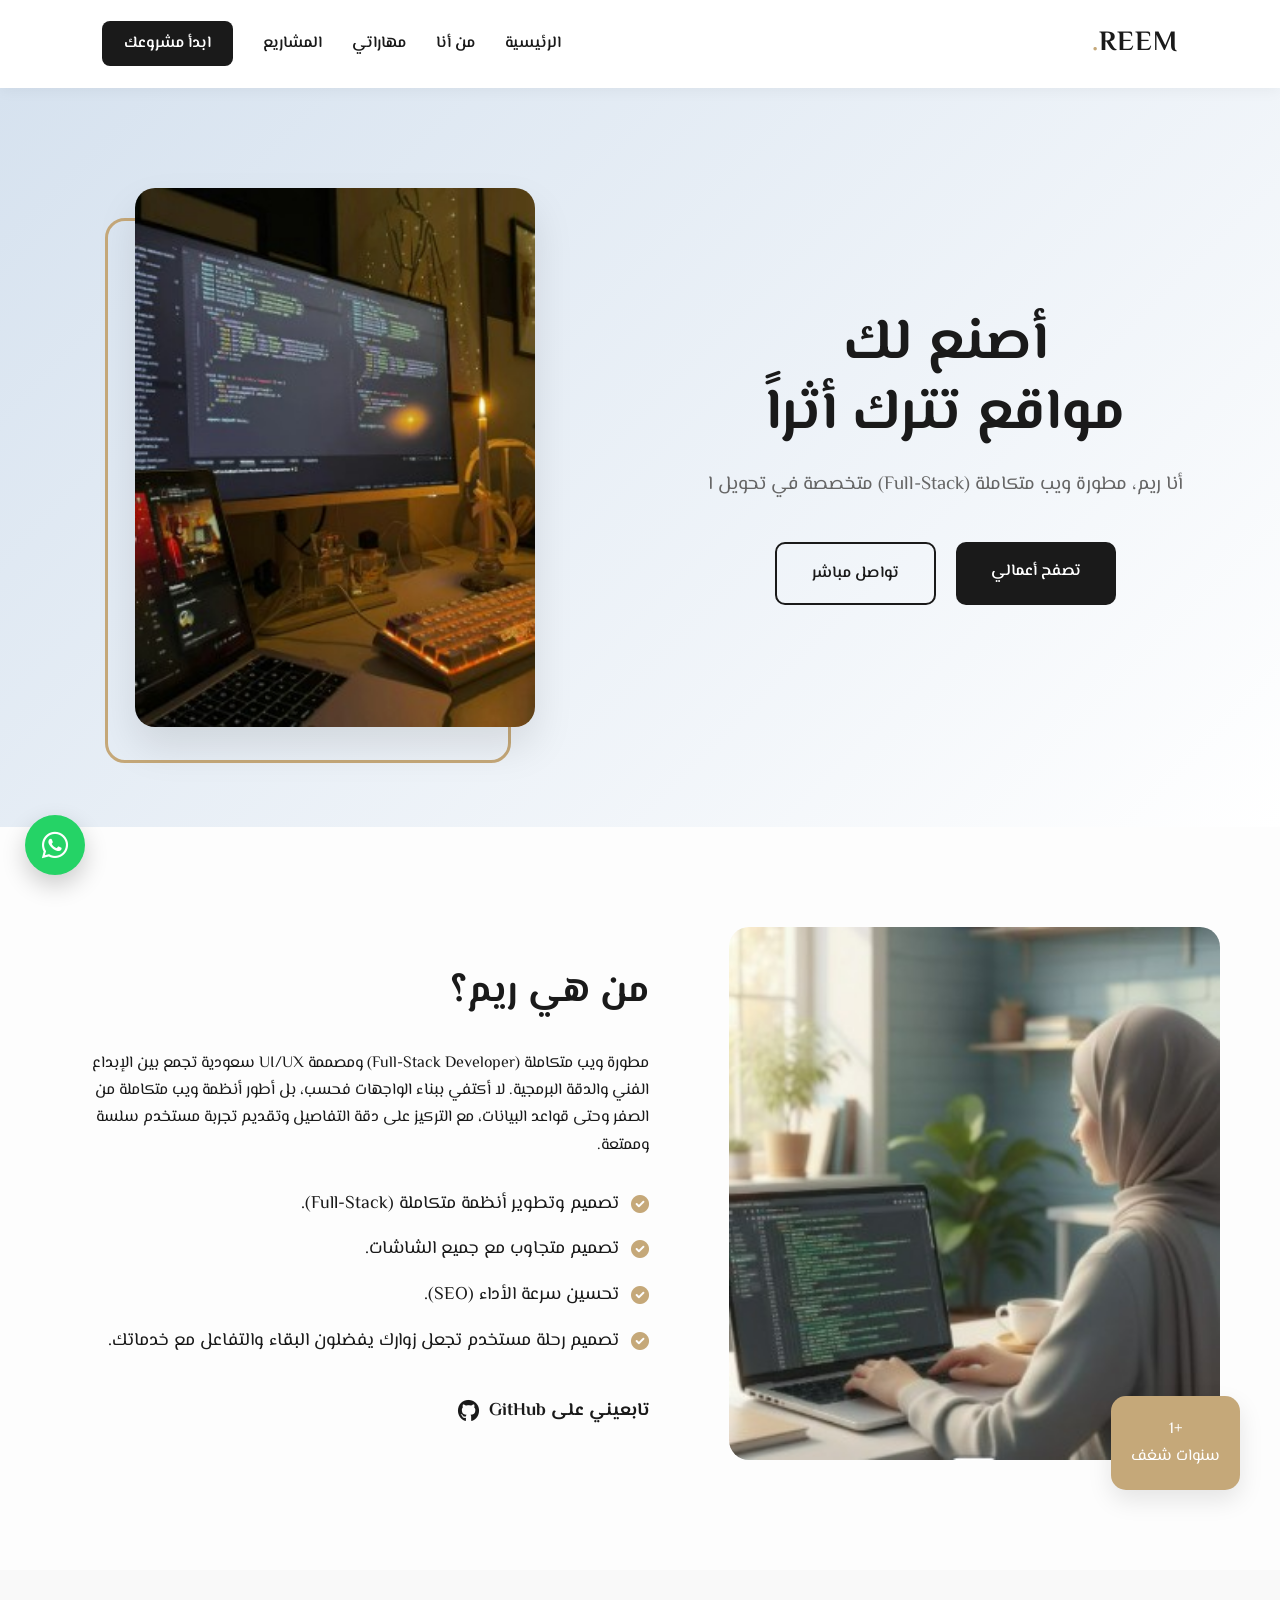
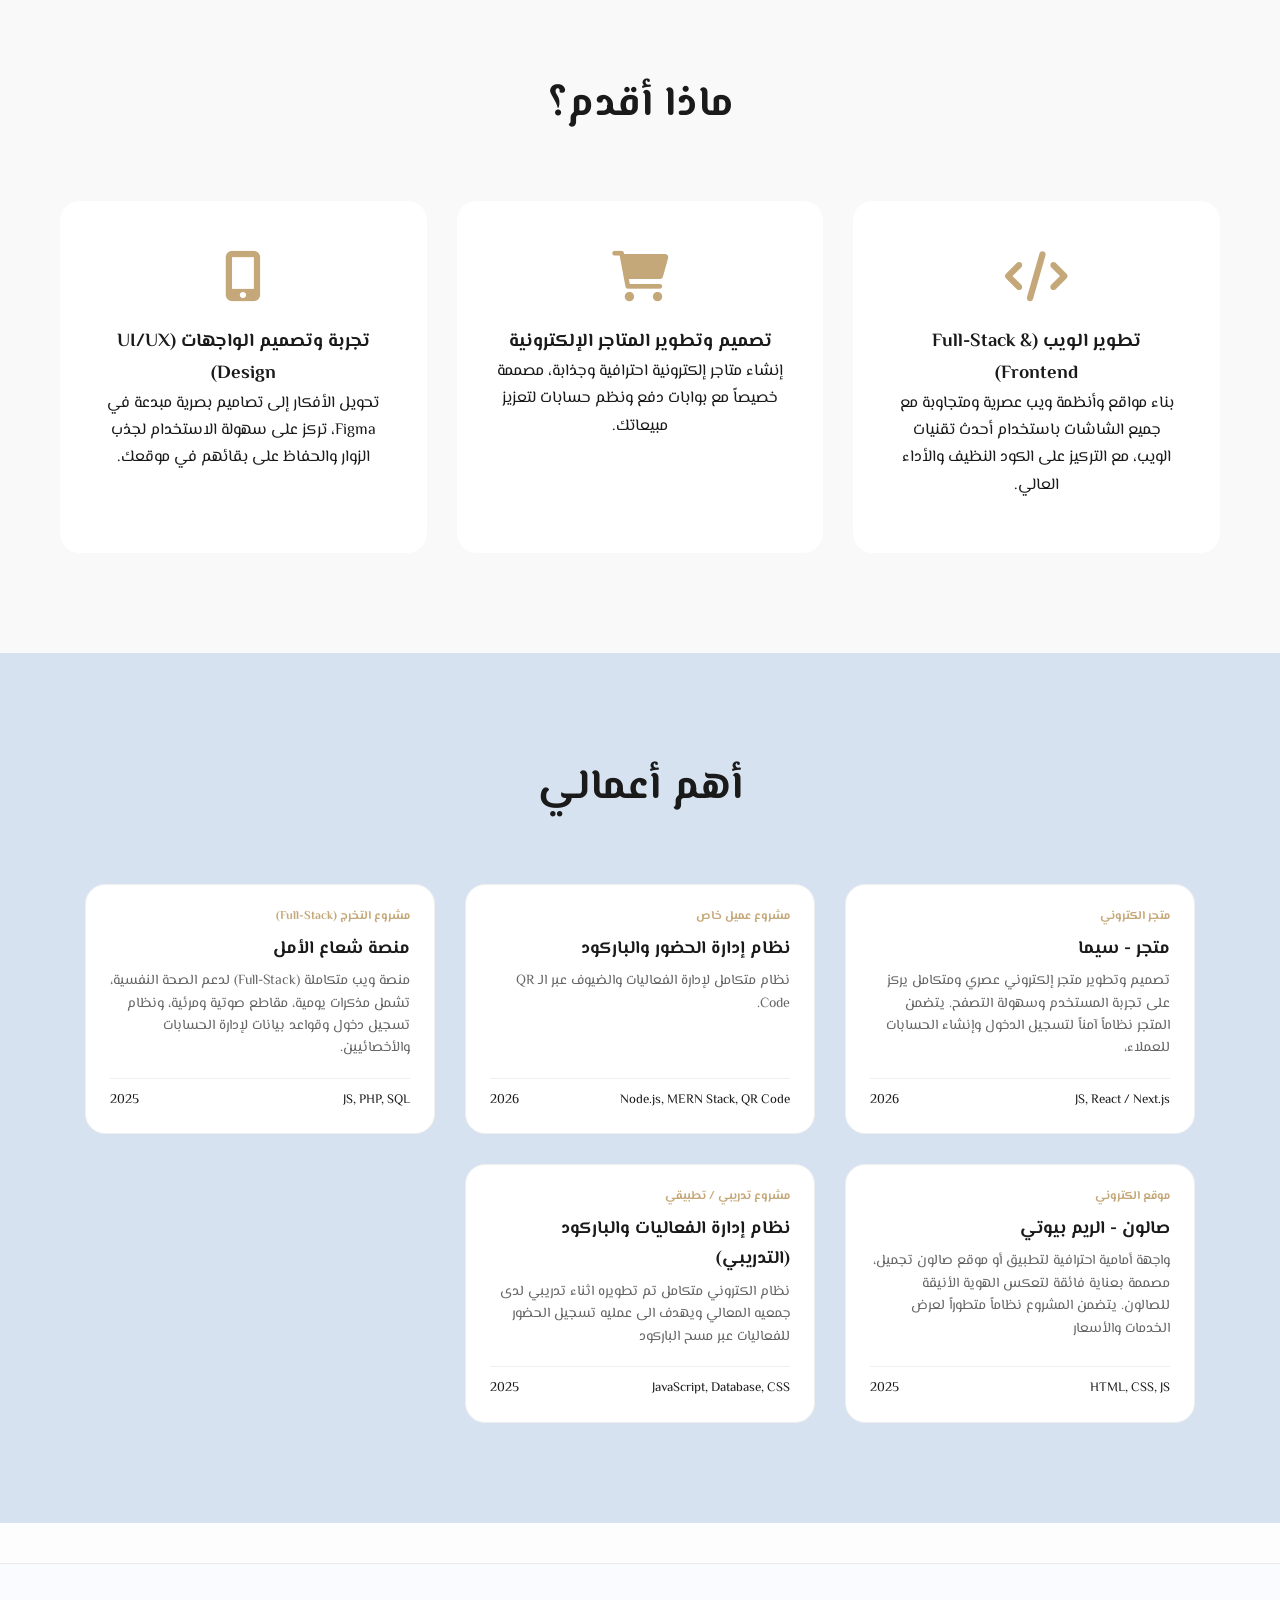
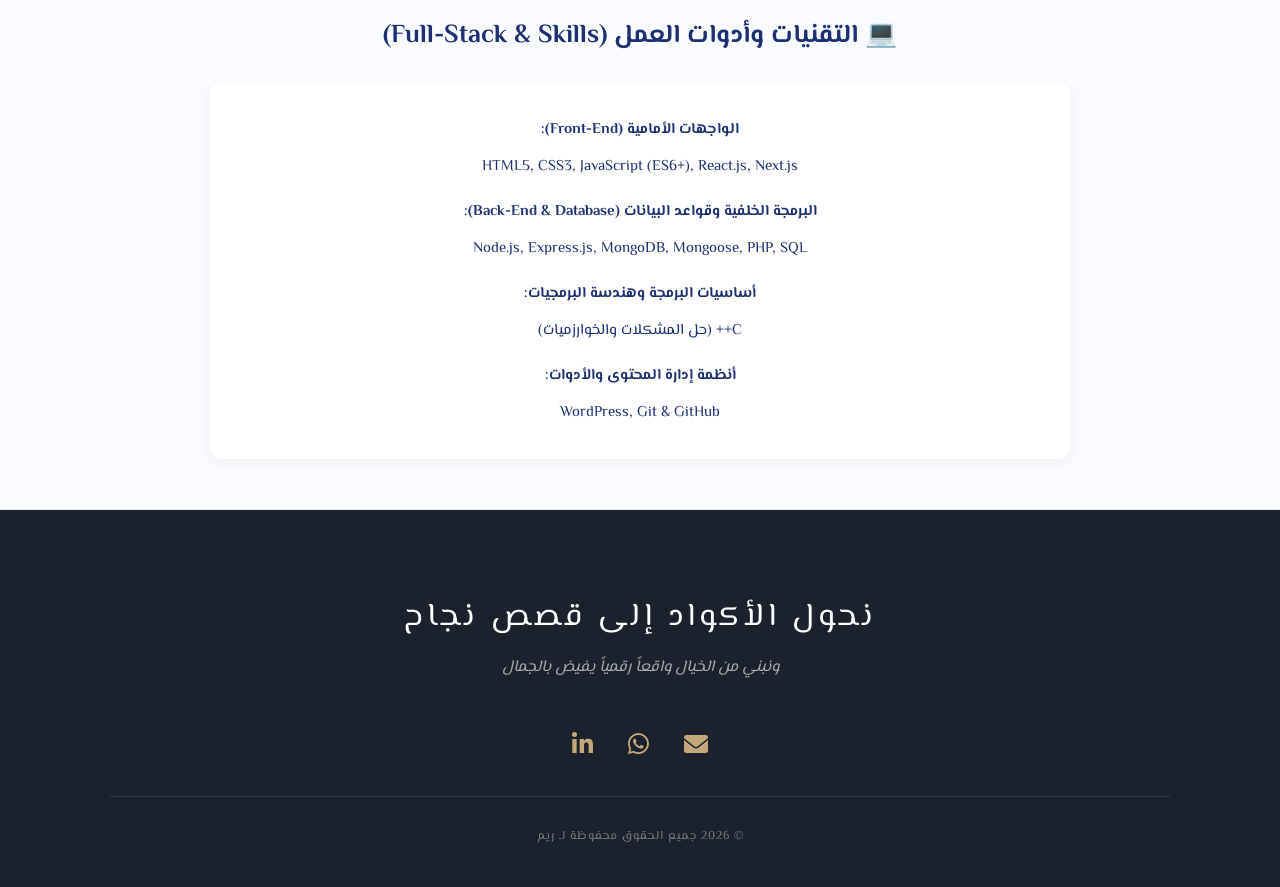
<file: index.html>
<!doctype html>
<html lang="ar" dir="rtl">
  <head>
    <meta charset="UTF-8" />
    <meta name="viewport" content="width=device-width, initial-scale=1.0" />
    <title>ريم | مطورة ويب متكاملة (Full-Stack)</title>
    <link rel="stylesheet" href="css/style.css" />
    <!-- استدعاء خط المسيري من Google Fonts -->
    <link
      href="https://fonts.googleapis.com/css2?family=El+Messiri:wght@400;600;700&display=swap"
      rel="stylesheet"
    />
    <link
      href="https://fonts.googleapis.com/css2?family=El+Messiri:wght@400;500;600;700&display=swap"
      rel="stylesheet"
    />
    <link
      rel="stylesheet"
      href="https://cdnjs.cloudflare.com/ajax/libs/font-awesome/6.0.0/css/all.min.css"
    />

    <!-- تطبيق خط المسيري على كافة عناصر الموقع -->
    <style>
      body,
      h1,
      h2,
      h3,
      h4,
      h5,
      h6,
      p,
      a,
      span,
      button,
      input {
        font-family: "El Messiri", sans-serif !important;
      }
    </style>
  </head>
  <body>
    <header class="main-header">
      <div class="logo">REEM<span>.</span></div>
      <nav>
        <ul class="nav-links">
          <li><a href="#hero">الرئيسية</a></li>
          <li><a href="#about">من أنا</a></li>
          <li><a href="#skills">مهاراتي</a></li>
          <li><a href="#my-profileid">المشاريع</a></li>
          <li>
            <a
              href="https://wa.me/966565682203"
              target="_blank"
              class="nav-cta"
            >
              ابدأ مشروعك
            </a>
          </li>
        </ul>
      </nav>
    </header>

    <section id="hero" class="hero-section">
      <div class="container hero-wrapper">
        <div class="hero-content">
          <h1 class="hero-title animated-fadeInUp">
            أصنع لك <br /><span class="highlight">مواقع تترك أثراً</span>
          </h1>
          <p class="hero-desc animated-fadeInUp delay-1">
            أنا <strong>ريم</strong>، مطورة ويب متكاملة (Full-Stack) متخصصة في
            تحويل الأفكار إلى واجهات وأنظمة تفاعلية جذابة باستخدام أحدث تقنيات
            الويب.
          </p>
          <div class="hero-btns animated-fadeInUp delay-2">
            <a href="#my-profileid" class="btn-fill">تصفح أعمالي</a>
            <a
              href="https://wa.me/966565682203"
              target="_blank"
              class="btn-ghost"
              >تواصل مباشر</a
            >
          </div>
        </div>
        <div class="hero-image animated-fadeIn">
          <div class="modern-image-frame">
            <img src="images/hero.jpg" alt="ريم" />
          </div>
        </div>
      </div>
    </section>

    <section id="about" class="about-section">
      <div class="container grid-2">
        <div class="about-img">
          <img src="images/the2.jpg" alt="عن العمل" />
          <div class="experience-badge">
            <span>+1</span>
            <p>سنوات شغف</p>
          </div>
        </div>
        <div class="about-text">
          <h2 class="section-title-alt">من هي ريم؟</h2>
          <p>
            مطورة ويب متكاملة (Full-Stack Developer) ومصممة UI/UX سعودية تجمع
            بين الإبداع الفني والدقة البرمجية. لا أكتفي ببناء الواجهات فحسب، بل
            أطور أنظمة ويب متكاملة من الصفر وحتى قواعد البيانات، مع التركيز على
            دقة التفاصيل وتقديم تجربة مستخدم سلسة وممتعة.
          </p>
          <ul class="check-list">
            <li>
              <i class="fas fa-check-circle"></i> تصميم وتطوير أنظمة متكاملة
              (Full-Stack).
            </li>
            <li>
              <i class="fas fa-check-circle"></i> تصميم متجاوب مع جميع الشاشات.
            </li>
            <li>
              <i class="fas fa-check-circle"></i> تحسين سرعة الأداء (SEO).
            </li>
            <li>
              <i class="fas fa-check-circle"></i> تصميم رحلة مستخدم تجعل زوارك
              يفضلون البقاء والتفاعل مع خدماتك.
            </li>
          </ul>
          <a
            href="https://github.com/Reem-Web24"
            class="btn-link"
            target="_blank"
          >
            تابعيني على GitHub <i class="fab fa-github"></i>
          </a>
        </div>
      </div>
    </section>

    <section id="skills" class="skills-section">
      <div class="container">
        <h2 class="section-title">ماذا أقدم؟</h2>
        <div class="skills-grid">
          <div class="skill-card">
            <i class="fas fa-code icon"></i>
            <h3>تطوير الويب (Full-Stack & Frontend)</h3>
            <p>
              بناء مواقع وأنظمة ويب عصرية ومتجاوبة مع جميع الشاشات باستخدام أحدث
              تقنيات الويب، مع التركيز على الكود النظيف والأداء العالي.
            </p>
          </div>
          <div class="skill-card">
            <i class="fas fa-shopping-cart icon"></i>
            <h3>تصميم وتطوير المتاجر الإلكترونية</h3>
            <p>
              إنشاء متاجر إلكترونية احترافية وجذابة، مصممة خصيصاً مع بوابات دفع
              ونظم حسابات لتعزيز مبيعاتك.
            </p>
          </div>
          <div class="skill-card">
            <i class="fas fa-mobile-alt icon"></i>
            <h3>تجربة وتصميم الواجهات (UI/UX Design)</h3>
            <p>
              تحويل الأفكار إلى تصاميم بصرية مبدعة في Figma، تركز على سهولة
              الاستخدام لجذب الزوار والحفاظ على بقائهم في موقعك.
            </p>
          </div>
        </div>
      </div>
    </section>

    <!-- مكان عرض المشاريع الجلبي (JavaScript) -->
    <div id="my-profileid" class="projects-section"></div>

    <!-- فقرة التقنيات وأدوات العمل (في المنتصف) -->
    <section
      id="tech-stack"
      class="skills-section"
      style="
        background-color: #f9fbff;
        padding: 50px 20px;
        margin-top: 40px;
        border-top: 1px solid #eaeaea;
        border-bottom: 1px solid #eaeaea;
        text-align: center;
      "
    >
      <div class="container" style="max-width: 900px; margin: 0 auto">
        <h2
          class="section-title"
          style="margin-bottom: 25px; color: #1d3072; text-align: center"
        >
          💻 التقنيات وأدوات العمل (Full-Stack & Skills)
        </h2>
        <div
          style="
            background: white;
            padding: 30px;
            border-radius: 12px;
            box-shadow: 0 4px 15px rgba(0, 0, 0, 0.05);
            line-height: 2.2;
            font-size: 15px;
            color: #1d3072;
            text-align: center;
          "
        >
          <p style="margin: 0 0 12px 0">
            <strong style="display: block; margin-bottom: 4px; color: #1d3072"
              >الواجهات الأمامية (Front-End):</strong
            >
            HTML5, CSS3, JavaScript (ES6+), React.js, Next.js
          </p>
          <p style="margin: 0 0 12px 0">
            <strong style="display: block; margin-bottom: 4px; color: #1d3072"
              >البرمجة الخلفية وقواعد البيانات (Back-End & Database):</strong
            >
            Node.js, Express.js, MongoDB, Mongoose, PHP, SQL
          </p>
          <p style="margin: 0 0 12px 0">
            <strong style="display: block; margin-bottom: 4px; color: #1d3072"
              >أساسيات البرمجة وهندسة البرمجيات:</strong
            >
            C++ (حل المشكلات والخوارزميات)
          </p>
          <p style="margin: 0">
            <strong style="display: block; margin-bottom: 4px; color: #1d3072"
              >أنظمة إدارة المحتوى والأدوات:</strong
            >
            WordPress, Git & GitHub
          </p>
        </div>
      </div>
    </section>

    <footer class="modern-footer">
      <div class="footer-container">
        <div class="footer-top">
          <h2 class="footer-logo">نحول الأكواد إلى قصص نجاح</h2>
          <p class="footer-tagline">
            ونبني من الخيال واقعاً رقمياً يفيض بالجمال
          </p>
        </div>

        <div class="footer-social-icons">
          <a href="mailto:reema3ssol@gmail.com" class="social-item">
            <i class="fas fa-envelope"></i>
          </a>
          <a href="https://wa.me/966565682203" class="social-item">
            <i class="fab fa-whatsapp"></i>
          </a>
          <a href="#" class="social-item">
            <i class="fab fa-linkedin-in"></i>
          </a>
        </div>

        <div class="footer-bottom">
          <p>© 2026 جميع الحقوق محفوظة لـ ريم</p>
        </div>
      </div>
    </footer>

    <a
      href="https://wa.me/966565682203"
      class="floating-whatsapp"
      target="_blank"
    >
      <i class="fab fa-whatsapp"></i>
    </a>

    <script src="in.js"></script>
  </body>
</html>
</file>
<file: css/style.css>
/* =========================================
   1. الإعدادات العامة والمتغيرات (Variables)
   ========================================= */
:root {
  --primary-color: #1a1a1a; /* الأسود الفاخر للنصوص والعناصر الأساسية */
  --accent-color: #c5a879; /* اللون الذهبي/البيج للهوية */
  --bg-light: #fdfdfd; /* خلفية الصفحة البيضاء المريحة */
  --bg-blue-soft: #d6e2ef; /* لونك الأزرق السماوي الهادئ */
  --soft-blue: #d6e2ef;
  --text-muted: #666; /* للنصوص الفرعية */
  --transition: all 0.4s cubic-bezier(0.165, 0.84, 0.44, 1);
}

* {
  margin: 0;
  padding: 0;
  box-sizing: border-box;
}

html {
  scroll-behavior: smooth; /* تنقل ناعم بين أقسام الموقع */
}

body {
  font-family: "El Messiri", sans-serif;
  background-color: var(--bg-light);
  color: var(--primary-color);
  line-height: 1.7;
  overflow-x: hidden;
}

/* =========================================
   2. شريط التنقل العلوي (Navigation)
   ========================================= */
.main-header {
  display: flex;
  justify-content: space-between;
  align-items: center;
  padding: 20px 8%;
  background: rgba(255, 255, 255, 0.95);
  backdrop-filter: blur(10px);
  position: sticky;
  top: 0;
  z-index: 1000;
  box-shadow: 0 2px 15px rgba(0, 0, 0, 0.05);
}

.logo {
  font-size: 28px;
  font-weight: 800;
  letter-spacing: 1px;
}

.logo span {
  color: var(--accent-color);
}

.nav-links {
  display: flex;
  list-style: none;
  gap: 30px;
}

.nav-links a {
  text-decoration: none;
  color: var(--primary-color);
  font-weight: 600;
  transition: var(--transition);
}

.nav-links a:hover {
  color: var(--accent-color);
}

.nav-cta {
  background: var(--primary-color);
  color: white !important;
  padding: 10px 22px;
  border-radius: 8px;
}

/* =========================================
   3. قسم الترحيب (Hero Section)
   ========================================= */
.hero-section {
  background: linear-gradient(135deg, var(--bg-blue-soft) 0%, #fff 100%);
  padding: 100px 0;
}

.container {
  max-width: 1200px;
  margin: auto;
  padding: 0 20px;
}

.hero-wrapper {
  display: flex;
  align-items: center;
  gap: 60px;
  text-align: center;
}

.hero-content {
  flex: 1;
}

.hero-title {
  font-size: 58px;
  line-height: 1.2;
  margin-bottom: 20px;
  font-weight: 700;
}

.highlight {
  color: var(--primary-color);
}

.hero-desc {
  font-size: 19px;
  color: var(--text-muted);
  margin-bottom: 40px;
  max-width: 550px;
}

/* أزرار الـ Hero */
.hero-btns {
  display: flex;
  gap: 20px;
  justify-content: center;
}

.btn-fill,
.btn-ghost {
  padding: 16px 35px;
  text-decoration: none;
  border-radius: 10px;
  font-weight: 600;
  transition: var(--transition);
}

.btn-fill {
  background: var(--primary-color);
  color: white;
}

.btn-fill:hover {
  transform: translateY(-5px);
  box-shadow: 0 10px 20px rgba(0, 0, 0, 0.1);
}

.btn-ghost {
  border: 2px solid var(--primary-color);
  color: var(--primary-color);
}

.btn-ghost:hover {
  background: var(--primary-color);
  color: white;
}

/* تنسيق الصورة */
.hero-image {
  flex: 1;
  position: relative;
  display: flex;
  justify-content: center;
}

.modern-image-frame {
  position: relative;
  width: 100%;
  max-width: 400px;
  z-index: 1;
}

.modern-image-frame img {
  width: 100%;
  border-radius: 20px;
  box-shadow: 0 20px 40px rgba(0, 0, 0, 0.1);
  display: block;
  transition: var(--transition);
}

.modern-image-frame::after {
  content: "";
  position: absolute;
  top: 30px;
  left: -30px;
  width: 100%;
  height: 100%;
  border: 3px solid var(--accent-color);
  border-radius: 20px;
  z-index: -1;
  transition: var(--transition);
}

.modern-image-frame:hover img {
  transform: translate(8px, -8px);
}

/* =========================================
   4. قسم نبذة عني (About)
   ========================================= */
.about-section {
  padding: 100px 0;
}

.grid-2 {
  display: flex;
  align-items: center;
  gap: 80px;
}

.about-img {
  flex: 1;
  position: relative;
}

.about-img img {
  width: 100%;
  border-radius: 20px;
}

.experience-badge {
  position: absolute;
  bottom: -20px;
  right: -20px;
  background: var(--accent-color);
  color: white;
  padding: 20px;
  border-radius: 15px;
  text-align: center;
  box-shadow: 0 10px 25px rgba(0, 0, 0, 0.1);
}

.about-text {
  flex: 1.2;
  text-align: right;
}

.section-title-alt {
  font-size: 38px;
  margin-bottom: 25px;
}

.check-list {
  list-style: none;
  margin: 30px 0;
  padding: 0;
  text-align: right;
  direction: rtl;
}

.check-list li {
  margin-bottom: 15px;
  display: flex;
  align-items: flex-start;
  justify-content: flex-start;
  gap: 12px;
  font-size: 18px;
  direction: rtl;
  text-align: right;
}

.check-list i {
  color: var(--accent-color);
  flex-shrink: 0;
  margin-top: 6px; /* تحاذي الأيقونة مع أول سطر من النص */
}

/* رابط GitHub في قسم نبذة عني */
.btn-link {
  display: inline-flex;
  align-items: center;
  gap: 10px;
  color: var(--primary-color);
  text-decoration: none;
  font-weight: 700;
  font-size: 18px;
  position: relative;
  transition: var(--transition);
  padding: 10px 0;
  justify-content: center;
}

.btn-link::after {
  content: "";
  position: absolute;
  bottom: 0;
  right: 0;
  width: 0%;
  height: 2px;
  background-color: var(--accent-color);
  transition: var(--transition);
}

.btn-link:hover {
  color: var(--accent-color);
  transform: translateX(-5px);
}

.btn-link:hover::after {
  width: 100%;
}

.btn-link i {
  font-size: 22px;
}

/* =========================================
   5. قسم المهارات (Skills)
   ========================================= */
.skills-section {
  padding: 100px 0;
  background: #f9f9f9;
}

.section-title {
  text-align: center;
  font-size: 42px;
  margin-bottom: 60px;
}

.skills-grid {
  display: grid;
  grid-template-columns: repeat(auto-fit, minmax(300px, 1fr));
  gap: 30px;
}

.skill-card {
  background: white;
  padding: 50px 40px;
  border-radius: 20px;
  text-align: center;
  transition: var(--transition);
  border-bottom: 4px solid transparent;
}

.skill-card:hover {
  transform: translateY(-10px);
  border-bottom-color: var(--accent-color);
  box-shadow: 0 15px 35px rgba(0, 0, 0, 0.05);
}

.skill-card i {
  font-size: 50px;
  color: var(--accent-color);
  margin-bottom: 25px;
}

/* =========================================
   6. قسم المشاريع (Projects) - كل البوكسات بنفس الحجم
   ========================================= */
.projects-section {
  padding: 100px 20px;
  background: var(--bg-blue-soft);
  display: grid;
  grid-template-columns: repeat(auto-fit, minmax(280px, 350px));
  justify-content: center;
  align-items: stretch; /* كل بطاقات الصف الواحد بنفس الارتفاع */
  gap: 30px;
}

/* عنوان "أهم أعمالي" ياخذ الصف كامل */
.projects-section .section-title {
  grid-column: 1 / -1;
  margin-bottom: 30px;
}

.Card {
  background: white;
  padding: 30px;
  border-radius: 20px;
  width: 100%; /* يملأ عرض العمود، فكل البطاقات نفس العرض */
  transition: var(--transition);
}

.Card:hover {
  transform: scale(1.03);
}

/* تنسيق بطاقة المشروع (مصغّرة بالطول) */
.Card {
  padding: 22px 24px;
}

.project-card {
  position: relative;
  overflow: hidden;
  border: 1px solid #eee;
  background: #fff;
  display: flex;
  flex-direction: column;
  cursor: pointer;
}

.project-card .card-content {
  display: flex;
  flex-direction: column;
  flex: 1;
}

.project-card h3 {
  font-size: 18px;
  margin-bottom: 6px;
}

.project-card .card-content p {
  flex: 1;
  font-size: 14px;
  line-height: 1.6;
  color: var(--text-muted);
  margin-bottom: 8px;
}

.project-year {
  font-size: 12px;
  color: var(--accent-color);
  font-weight: bold;
  display: block;
  margin-bottom: 6px;
}

/* الأدوات: بدون خلفية زرقاء */
.project-info {
  margin-top: 10px;
  display: flex;
  justify-content: space-between;
  align-items: center;
  border-top: 1px solid #f0f0f0;
  padding-top: 10px;
}

.project-info span {
  font-size: 13px;
  background: none !important;
  padding: 0;
  color: var(--primary-color);
}

/* السهم / الزر: مخفي، ويظهر عند الضغط على البوكس */
.card-action {
  max-height: 0;
  opacity: 0;
  overflow: hidden;
  display: flex;
  justify-content: flex-end;
  transition:
    max-height 0.4s ease,
    opacity 0.3s ease,
    margin-top 0.4s ease;
}

.project-card.active .card-action {
  max-height: 60px;
  opacity: 1;
  margin-top: 12px;
}

.project-arrow {
  width: 40px;
  height: 40px;
  background: var(--primary-color);
  color: white;
  border-radius: 50%;
  display: flex;
  align-items: center;
  justify-content: center;
  text-decoration: none;
  transition: var(--transition);
}

.project-arrow:hover {
  background: var(--accent-color);
  transform: scale(1.1);
}

.project-arrow i {
  font-size: 18px;
}

.details-btn {
  display: inline-block;
  background: var(--primary-color);
  color: #fff;
  text-decoration: none;
  padding: 8px 14px;
  border-radius: 6px;
  font-size: 12px;
  transition: 0.3s;
}

.details-btn:hover {
  background: var(--accent-color);
}

.details-btn i {
  margin-right: 5px;
}

/* =========================================
   7. قسم التقنيات وأدوات العمل
   ========================================= */
#tech-stack {
  background-color: #f4f7fc;
  padding: 60px 20px;
  margin-top: 50px;
  border-top: 1px solid #e1e8f0;
  border-bottom: 1px solid #e1e8f0;
  text-align: center;
}

#tech-stack .container {
  max-width: 900px;
  margin: 0 auto;
}

#tech-stack .section-title {
  color: #1d3072;
  font-size: 26px;
  font-weight: 700;
  margin-bottom: 25px;
  text-align: center;
  font-family: "El Messiri", sans-serif;
}

.tech-card-box {
  background: #ffffff;
  padding: 35px;
  border-radius: 15px;
  box-shadow: 0 10px 30px rgba(29, 48, 114, 0.08);
  border-top: 4px solid #1d3072;
  transition:
    transform 0.3s ease,
    box-shadow 0.3s ease;
  display: inline-block;
  width: 100%;
  box-sizing: border-box;
}

.tech-card-box:hover {
  transform: translateY(-3px);
  box-shadow: 0 15px 35px rgba(29, 48, 114, 0.12);
}

.tech-item {
  margin-bottom: 18px;
  font-size: 16px;
  color: #333333;
  line-height: 1.8;
  text-align: center;
}

.tech-item:last-child {
  margin-bottom: 0;
}

.tech-item strong {
  color: #1d3072;
  font-weight: 600;
  display: block;
  margin-bottom: 5px;
}

/* =========================================
   8. الفوتر (Footer)
   ========================================= */
.modern-footer {
  background-color: #1b222e;
  color: #ffffff;
  padding: 80px 0 40px 0;
  font-family: "El Messiri", sans-serif;
}

.footer-container {
  max-width: 1100px;
  margin: 0 auto;
  padding: 0 20px;
  text-align: center;
}

.footer-logo {
  font-size: 32px;
  font-weight: 300;
  letter-spacing: 4px;
  margin-bottom: 10px;
  text-transform: uppercase;
}

.footer-logo span {
  color: #c5a879;
}

.footer-tagline {
  font-size: 16px;
  color: rgba(255, 255, 255, 0.6);
  margin-bottom: 50px;
  font-style: italic;
}

.footer-social-icons {
  display: flex;
  justify-content: center;
  gap: 35px;
  margin: 40px 0;
}

.social-item {
  display: flex;
  flex-direction: column;
  align-items: center;
  gap: 12px;
  color: #ffffff;
  text-decoration: none;
  transition: all 0.3s ease;
}

.social-item i {
  font-size: 24px;
  color: #c5a879;
  transition: transform 0.3s ease;
}

.social-item span {
  font-size: 13px;
  letter-spacing: 1px;
  opacity: 0.7;
  text-transform: uppercase;
}

.social-item:hover i {
  transform: translateY(-5px);
  color: #ffffff;
}

.social-item:hover span {
  opacity: 1;
}

.footer-links {
  display: flex;
  justify-content: center;
  gap: 40px;
  margin-bottom: 60px;
  flex-wrap: wrap;
}

.f-link {
  color: #ffffff;
  text-decoration: none;
  font-size: 14px;
  font-weight: 400;
  text-transform: uppercase;
  letter-spacing: 1.5px;
  position: relative;
  padding-bottom: 5px;
  transition: opacity 0.3s ease;
}

.f-link::after {
  content: "";
  position: absolute;
  bottom: 0;
  left: 50%;
  width: 0;
  height: 1px;
  background-color: #c5a879;
  transition: all 0.3s ease;
  transform: translateX(-50%);
}

.f-link:hover {
  opacity: 0.8;
}

.f-link:hover::after {
  width: 100%;
}

.footer-bottom {
  border-top: 1px solid rgba(255, 255, 255, 0.1);
  padding-top: 30px;
}

.footer-bottom p {
  font-size: 12px;
  color: rgba(255, 255, 255, 0.4);
  letter-spacing: 1px;
}

/* زر الواتساب العائم */
.floating-whatsapp {
  position: fixed;
  bottom: 25px;
  left: 25px;
  width: 60px;
  height: 60px;
  background: #25d366;
  color: #fff;
  border-radius: 50%;
  display: flex;
  justify-content: center;
  align-items: center;
  font-size: 30px;
  text-decoration: none;
  z-index: 9999;
  box-shadow: 0 10px 25px rgba(0, 0, 0, 0.2);
  transition: 0.3s;
}

.floating-whatsapp:hover {
  transform: scale(1.1);
}

/* حركات الظهور */
.animated-fadeInUp {
  animation: fadeInUp 1s ease forwards;
}

@keyframes fadeInUp {
  from {
    opacity: 0;
    transform: translateY(30px);
  }
  to {
    opacity: 1;
    transform: translateY(0);
  }
}

/* =========================================
   9. التجاوب مع الشاشات (Responsive)
   ========================================= */

/* شاشات التابلت والجوال */
@media (max-width: 992px) {
  .hero-wrapper,
  .grid-2 {
    flex-direction: column;
    text-align: center;
  }

  .hero-image {
    order: 1;
  }

  .hero-content {
    order: 2;
    text-align: center;
  }

  .hero-title {
    font-size: 40px;
  }

  .hero-desc {
    margin: 0 auto 30px;
  }

  .hero-btns {
    justify-content: center;
  }

  .modern-image-frame {
    margin-top: 50px;
  }

  /* قسم من هي ريم: محاذاة يمين + علامة الصح يمين */
  .about-text,
  .about-text p,
  .about-text .section-title-alt {
    text-align: right !important;
    direction: rtl !important;
  }

  .about-text .check-list {
    display: block !important;
    list-style: none !important;
    padding: 0 !important;
    margin: 20px 0 !important;
    text-align: right !important;
    direction: rtl !important;
  }

  .about-text .check-list li {
    display: flex !important;
    flex-direction: row !important; /* في RTL أول عنصر (الأيقونة) يكون يمين */
    align-items: flex-start !important;
    justify-content: flex-start !important;
    gap: 12px !important;
    text-align: right !important;
    direction: rtl !important;
    margin-bottom: 15px !important;
    font-size: 16px !important;
  }

  .about-text .check-list li i {
    flex-shrink: 0;
    margin-top: 6px;
  }

  .about-text .btn-link {
    justify-content: center;
    width: 100%;
  }
}

/* إخفاء روابط التنقل وإبقاء زر "ابدأ مشروعك" فقط */
@media (max-width: 770px) {
  .nav-links li:not(:last-child) {
    display: none !important;
  }

  .nav-links li:last-child {
    display: block !important;
  }
}

@media (max-width: 768px) {
  #tech-stack {
    padding: 40px 15px;
  }

  #tech-stack .section-title {
    font-size: 22px;
  }

  .tech-card-box {
    padding: 20px;
  }

  .tech-item {
    font-size: 14px;
  }
}

@media (max-width: 600px) {
  .main-header {
    padding: 15px 20px;
  }

  .nav-links {
    margin: 0;
    width: auto;
  }

  .logo {
    font-size: 24px;
  }

  .footer-links {
    gap: 20px;
  }

  .footer-logo {
    font-size: 24px;
  }
}
</file>
